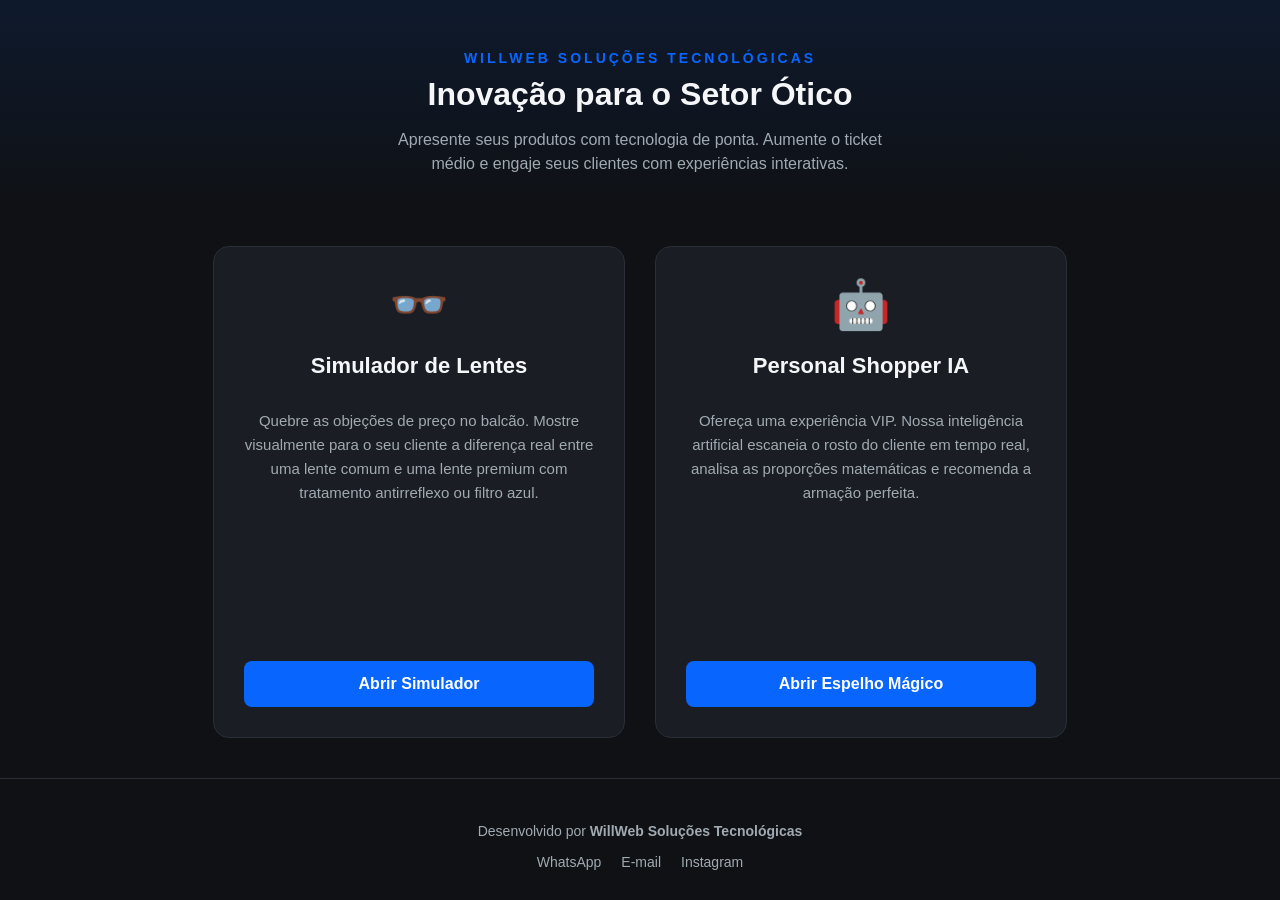
<file: index.html>
<!DOCTYPE html>
<html lang="pt-BR">
<head>
    <meta charset="UTF-8">
    <meta name="viewport" content="width=device-width, initial-scale=1.0">
    <title>Soluções para Óticas | WillWeb</title>
    <style>
        :root {
            --primary-color: #0866ff;
            --bg-color: #0f1115;
            --card-bg: #1a1d24;
            --text-light: #f5f6f8;
            --text-muted: #a0aab2;
        }

        body {
            font-family: 'Segoe UI', Tahoma, Geneva, Verdana, sans-serif;
            background-color: var(--bg-color);
            color: var(--text-light);
            margin: 0;
            padding: 0;
            display: flex;
            flex-direction: column;
            min-height: 100vh;
        }

        header {
            text-align: center;
            padding: 50px 20px 30px;
            background: linear-gradient(180deg, rgba(8,102,255,0.1) 0%, rgba(15,17,21,1) 100%);
        }

        .brand {
            font-size: 14px;
            text-transform: uppercase;
            letter-spacing: 3px;
            color: var(--primary-color);
            font-weight: bold;
            margin-bottom: 10px;
            display: block;
        }

        h1 {
            font-size: 32px;
            margin: 0 0 15px 0;
        }

        p.subtitle {
            color: var(--text-muted);
            font-size: 16px;
            max-width: 500px;
            margin: 0 auto;
            line-height: 1.5;
        }

        .container {
            flex: 1;
            display: flex;
            flex-wrap: wrap;
            justify-content: center;
            gap: 30px;
            padding: 40px 20px;
            max-width: 1000px;
            margin: 0 auto;
        }

        .card {
            background-color: var(--card-bg);
            border-radius: 16px;
            padding: 30px;
            width: 100%;
            max-width: 350px;
            text-align: center;
            border: 1px solid #2a2e39;
            transition: transform 0.3s ease, box-shadow 0.3s ease;
            display: flex;
            flex-direction: column;
        }

        .card:hover {
            transform: translateY(-10px);
            box-shadow: 0 15px 30px rgba(8, 102, 255, 0.15);
            border-color: rgba(8, 102, 255, 0.4);
        }

        .icon {
            font-size: 48px;
            margin-bottom: 20px;
        }

        .card h2 {
            font-size: 22px;
            margin: 0 0 15px 0;
        }

        .card p {
            color: var(--text-muted);
            font-size: 15px;
            line-height: 1.6;
            flex: 1;
        }

        .btn {
            display: inline-block;
            margin-top: 25px;
            padding: 14px 24px;
            background-color: var(--primary-color);
            color: white;
            text-decoration: none;
            border-radius: 8px;
            font-weight: bold;
            transition: background 0.3s;
        }

        .btn:hover {
            background-color: #0052d6;
        }

        footer {
            text-align: center;
            padding: 30px 20px;
            border-top: 1px solid #2a2e39;
            color: var(--text-muted);
            font-size: 14px;
        }

        .contact-links {
            margin-top: 15px;
            display: flex;
            justify-content: center;
            gap: 20px;
        }

        .contact-links a {
            color: var(--text-muted);
            text-decoration: none;
            transition: color 0.3s;
        }

        .contact-links a:hover {
            color: var(--primary-color);
        }

        @media (max-width: 600px) {
            h1 { font-size: 26px; }
            .card { padding: 25px 20px; }
        }
    </style>
</head>
<body>

    <header>
        <span class="brand">WillWeb Soluções Tecnológicas</span>
        <h1>Inovação para o Setor Ótico</h1>
        <p class="subtitle">Apresente seus produtos com tecnologia de ponta. Aumente o ticket médio e engaje seus clientes com experiências interativas.</p>
    </header>

    <main class="container">
        
        <div class="card">
            <div class="icon">👓</div>
            <h2>Simulador de Lentes</h2>
            <p>Quebre as objeções de preço no balcão. Mostre visualmente para o seu cliente a diferença real entre uma lente comum e uma lente premium com tratamento antirreflexo ou filtro azul.</p>
            <a href="simulador.html" class="btn">Abrir Simulador</a>
        </div>

        <div class="card">
            <div class="icon">🤖</div>
            <h2>Personal Shopper IA</h2>
            <p>Ofereça uma experiência VIP. Nossa inteligência artificial escaneia o rosto do cliente em tempo real, analisa as proporções matemáticas e recomenda a armação perfeita.</p>
            <a href="shopper.html" class="btn">Abrir Espelho Mágico</a>
        </div>

    </main>

    <footer>
        <p>Desenvolvido por <strong>WillWeb Soluções Tecnológicas</strong></p>
        <div class="contact-links">
            <a href="https://wa.me/5584996106961" target="_blank">WhatsApp</a>
            <a href="mailto:willianocosta.cover@gmail.com">E-mail</a>
            <a href="https://instagram.com/papaipersonalpancreas" target="_blank">Instagram</a>
        </div>
    </footer>

</body>
</html>
</file>
